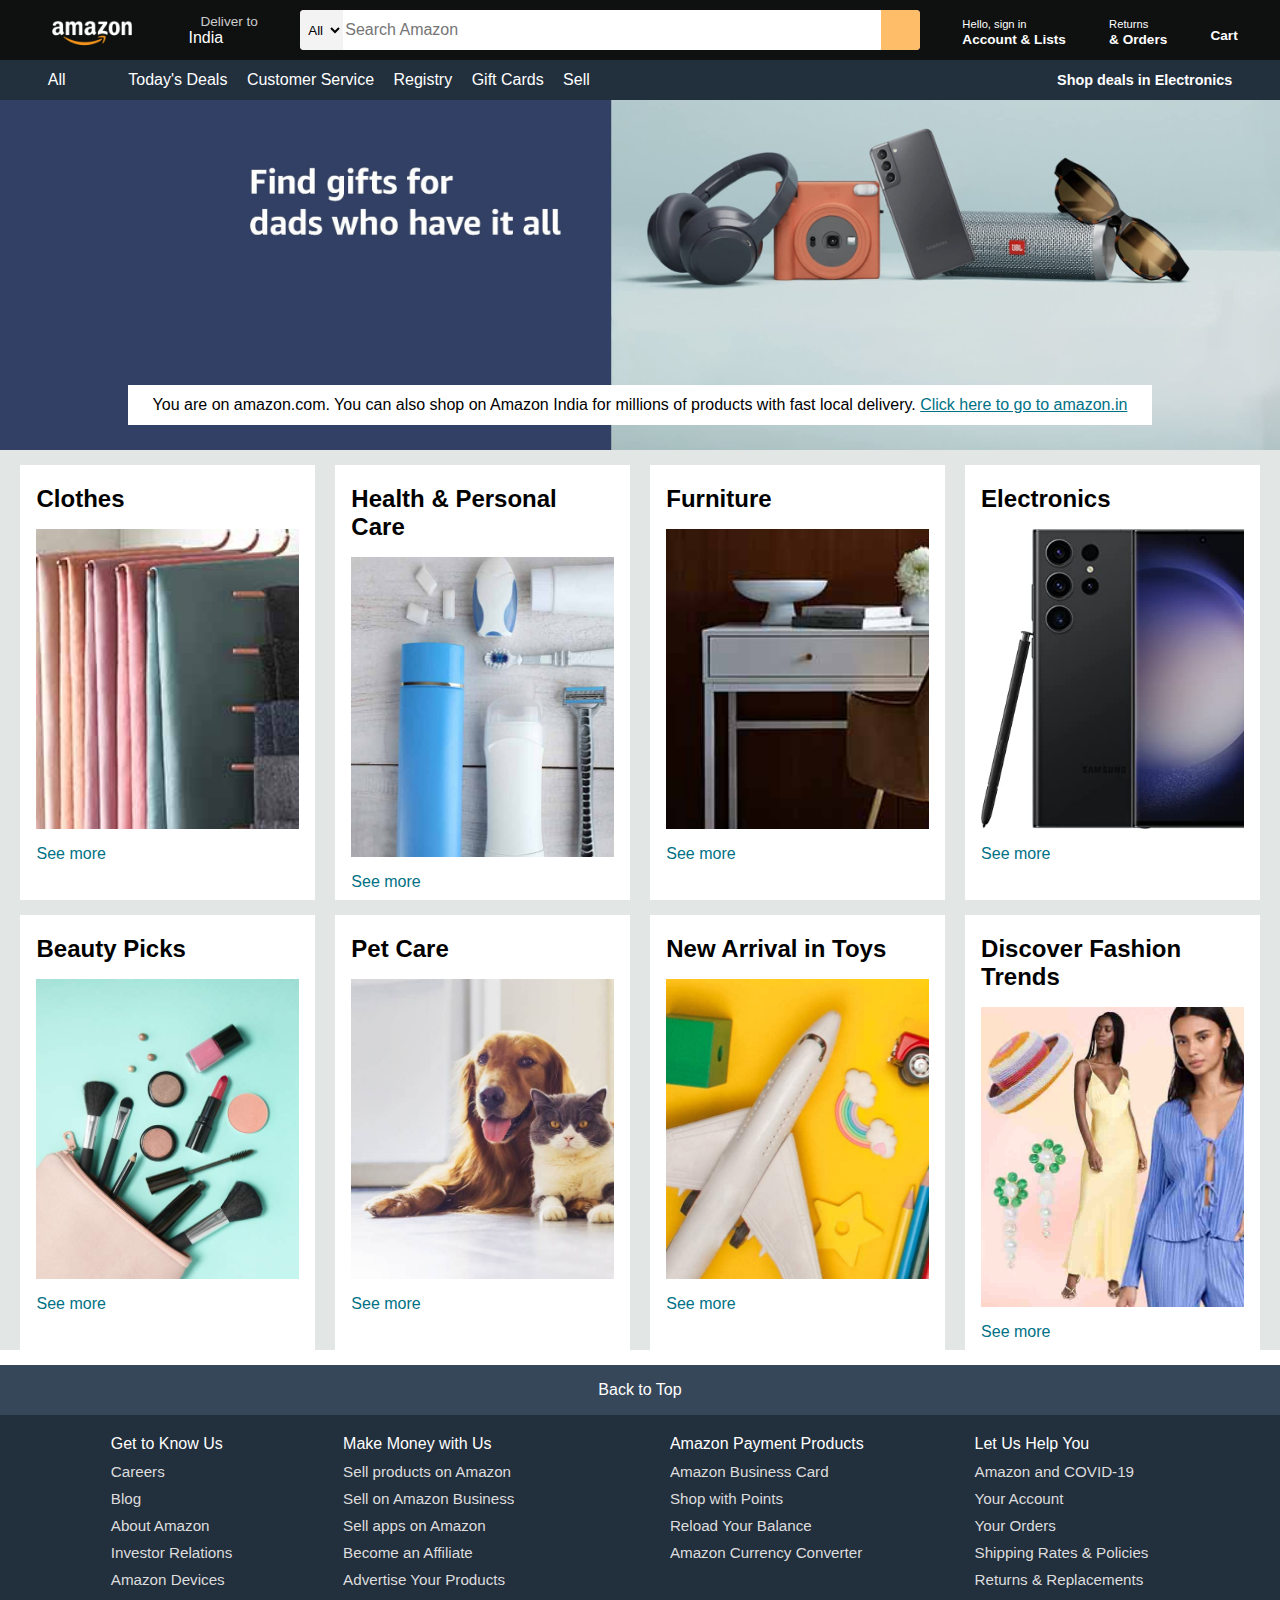
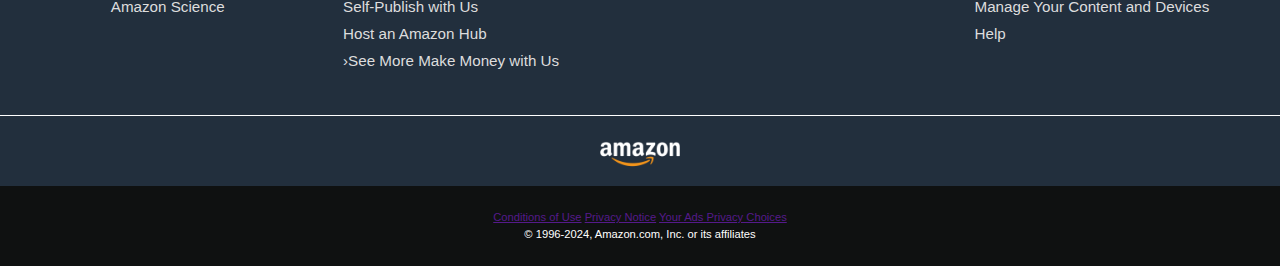
<file: Amazon clone/index.html>
<!DOCTYPE html>
<html lang="en">
<head>
    <meta charset="UTF-8">
    <meta name="viewport" content="width=device-width, initial-scale=1.0">
    <title>Amazon</title>
    <link rel="stylesheet" href="https://cdnjs.cloudflare.com/ajax/libs/font-awesome/6.6.0/css/all.min.css" integrity="sha512-Kc323vGBEqzTmouAECnVceyQqyqdsSiqLQISBL29aUW4U/M7pSPA/gEUZQqv1cwx4OnYxTxve5UMg5GT6L4JJg==" crossorigin="anonymous" referrerpolicy="no-referrer" />
    <link rel="stylesheet" href="style.css" />
</head>
<body>
    <header>

        <!-- navbar section -->
        <div class="navbar">
            <div class="nav-logo border">
                <div class="logo"></div>
            </div>

            <div class="nav-address border">
                <p class="add-first">Deliver to</p>
                <div class="add-icon">
                    <i class="fa-solid fa-location-dot"></i>
                    <p class="add-second">India</p>
                </div>
            </div>

            <div class="nav-search">
                <select class="search-select">
                    <option>All</option>
                </select>
                <input type="text" placeholder="Search Amazon" class="search-input">
                <div class="search-icon">
                    <i class="fa-solid fa-magnifying-glass"></i>
                </div>
            </div>

            <div class="nav-signin border">
                <p><span>Hello, sign in</span></p>
                <p class="nav-second">Account & Lists</p>
            </div>

            <div class="nav-return border">
                <p><span>Returns</span></p>
                <p class="nav-second">& Orders</p>
            </div>

            <div class="nav-cart border">
                <i class="fa-solid fa-cart-shopping"></i>    
                Cart
            </div>
        </div>

        <!-- panel-section -->
        <div class="panel">
            <div class="panel-all">
                <i class="fa-solid fa-bars"></i>
                All
            </div>

            <div class="panel-ops">
                <p>Today's Deals</p>
                <p>Customer Service</p>
                <p>Registry</p>
                <p>Gift Cards</p>
                <p>Sell</p>
            </div>

            <div class="panel-deals">
                Shop deals in Electronics
            </div>

        </div>

    </header>

    <!-- hero-section -->
     <div class="hero-section">
        <div class="hero-msg">
            <p>You are on amazon.com. You can also shop on Amazon India for millions of products with fast local delivery. <a href="https://www.amazon.in/" target="_blank">Click here to go to amazon.in</a></p>
        </div>
     </div>

     <!-- shop-section -->
      <div class="shop-section">
        <div class="box">
            <div class="box-content">
                <h2>Clothes</h2>
                <div class="box-img" style="background-image: url('images/box1_image.jpg')"></div>
                <p>See more</p>
            </div>
        </div>
        <div class="box">
            <div class="box-content">
                <h2>Health & Personal Care</h2>
                <div class="box-img" style="background-image: url('images/box2_image.jpg')"></div>
                <p>See more</p>
            </div>
        </div>
        <div class="box">
            <div class="box-content">
                <h2>Furniture</h2>
                <div class="box-img" style="background-image: url('images/box3_image.jpg')"></div>
                <p>See more</p>
            </div>
        </div>
        <div class="box">
            <div class="box-content">
                <h2>Electronics</h2>
                <div class="box-img" style="background-image: url('images/box4_image.jpg')"></div>
                <p>See more</p>
            </div>
        </div>
        <div class="box">
            <div class="box-content">
                <h2>Beauty Picks</h2>
                <div class="box-img" style="background-image: url('images/box5_image.jpg')"></div>
                <p>See more</p>
            </div>
        </div>
        <div class="box">
            <div class="box-content">
                <h2>Pet Care</h2>
                <div class="box-img" style="background-image: url('images/box6_image.jpg')"></div>
                <p>See more</p>
            </div>
        </div>
        <div class="box">
            <div class="box-content">
                <h2>New Arrival in Toys</h2>
                <div class="box-img" style="background-image: url('images/box7_image.jpg')"></div>
                <p>See more</p>
            </div>
        </div>
        <div class="box">
            <div class="box-content">
                <h2>Discover Fashion Trends</h2>
                <div class="box-img" style="background-image: url('images/box8_image.jpg')"></div>
                <p>See more</p>
            </div>
        </div>
      </div>

      <!-- footer section -->
       <footer>
        <div class="foot-panel1">
            Back to Top
        </div>

        <div class="foot-panel2">
            <ul>
                <p>Get to Know Us</p>
                <a>Careers</a>
                <a>Blog</a>
                <a>About Amazon</a>
                <a>Investor Relations</a>
                <a>Amazon Devices</a>
                <a>Amazon Science</a>
            </ul>

            <ul>
                <p>Make Money with Us</p>
                <a>Sell products on Amazon</a>
                <a>Sell on Amazon Business</a>
                <a>Sell apps on Amazon</a>
                <a>Become an Affiliate</a>
                <a>Advertise Your Products</a>
                <a>Self-Publish with Us</a>
                <a>Host an Amazon Hub</a>
                <a>›See More Make Money with Us</a>
            </ul>

            <ul>
                <p>Amazon Payment Products</p>
                <a>Amazon Business Card</a>
                <a>Shop with Points</a>
                <a>Reload Your Balance</a>
                <a>Amazon Currency Converter</a>
            </ul>

            <ul>
                <p>Let Us Help You</p>
                <a>Amazon and COVID-19</a>
                <a>Your Account</a>
                <a>Your Orders</a>
                <a>Shipping Rates & Policies</a>
                <a>Returns & Replacements</a>
                <a>Manage Your Content and Devices</a>
                <a>Help</a>
            </ul>
        </div>

        <div class="foot-panel3">
            <div class="logo"></div>
        </div>

        <div class="foot-panel4">
            <div class="pages">
                <a href="">Conditions of Use</a>
                <a href="">Privacy Notice</a>
                <a href="">Your Ads Privacy Choices</a>
            </div>
            <div class="copyright">
                © 1996-2024, Amazon.com, Inc. or its affiliates
            </div>
        </div>
       </footer>
</body>
</html>
</file>
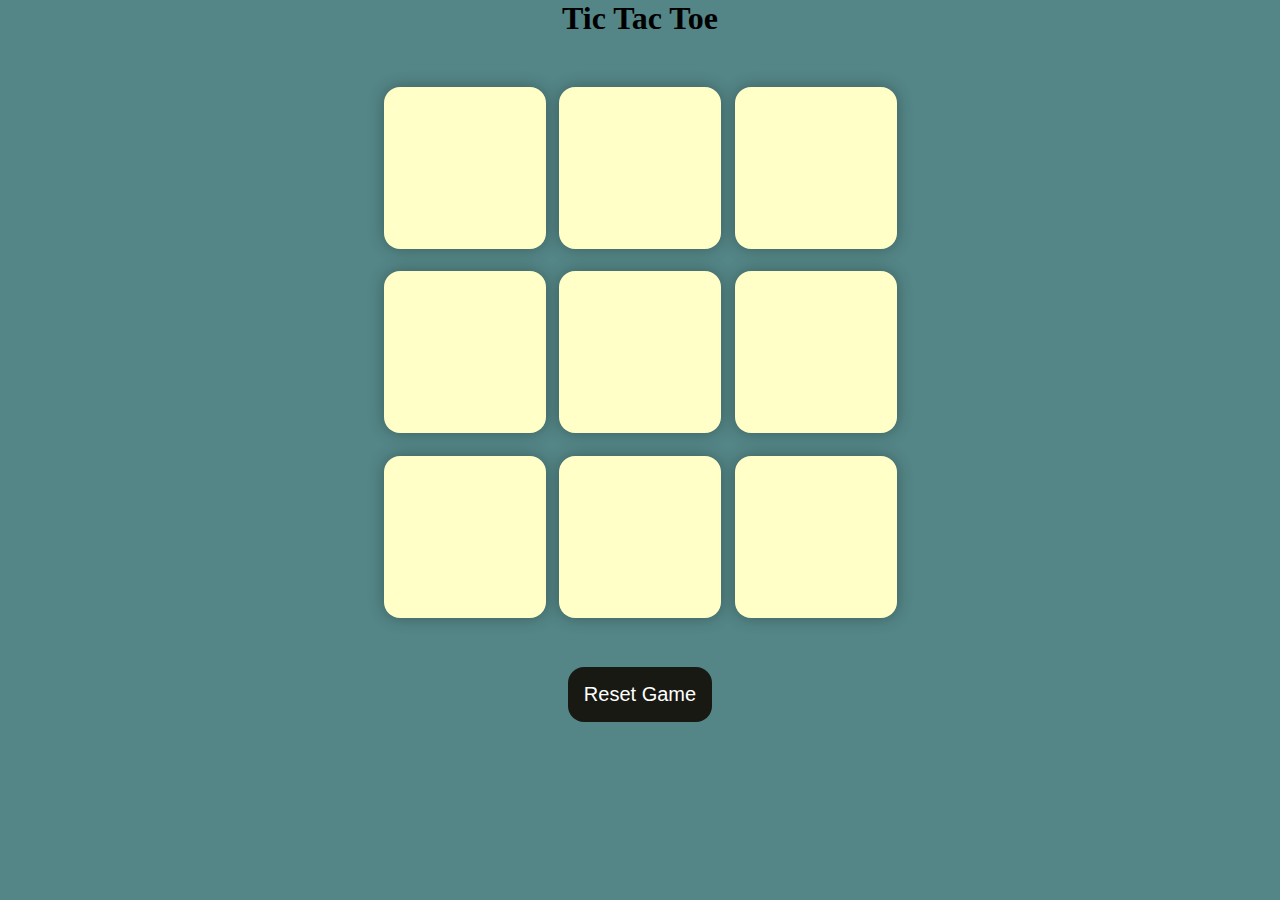
<file: Tic-Tac-Toe/index.html>
<!DOCTYPE html>
<html lang="en">
  <head>
    <meta charset="UTF-8" />
    <meta name="viewport" content="width=device-width, initial-scale=1.0" />
    <title>Tic-Tac-Toe Game</title>
    <link rel="stylesheet" href="style.css" />
  </head>
  <body>
    <div class="msg-container hide">
      <p id="msg">Winner</p>
      <button id="new-btn">New Game</button>
    </div>
    <main>
      <h1>Tic Tac Toe</h1>
      <div class="container">
        <div class="game">
          <button class="box"></button>
          <button class="box"></button>
          <button class="box"></button>
          <button class="box"></button>
          <button class="box"></button>
          <button class="box"></button>
          <button class="box"></button>
          <button class="box"></button>
          <button class="box"></button>
        </div>
      </div>
      <button id="reset-btn">Reset Game</button>
    </main>
    <script src="app.js"></script>
  </body>
</html>
</file>
<file: Amazon clone/style.css>
*{
    margin: 0;
    font-family: Arial;
}

/* navbar-section */
.navbar{
    height: 60px;
    background-color: #0f1111;
    color: white;
    display: flex;
    align-items: center;
    justify-content: space-evenly;
}

/* amazon logo */
.nav-logo{
    height: 50px;
    width: 100px;
}

.logo{
    background-image: url("./images/amazon_logo.png");
    width: 100%;
    height: 50px;
    background-size: cover;
}

.border{
    border: 1.5px solid transparent;
}

.border:hover {
    border: 1.5px solid white;
}

/* box-2 */
.add-first{
    color: #cccccc;
    font-size: 0.85rem;
    margin-left: 15px;
}

.add-second{
    font-size: 1rem;
    margin-left: 3px;
}

.add-icon{
    display: flex;
    align-items: center;
}

/* box-3 */
.nav-search{
    display: flex;
    justify-content: space-evenly;
    background-color: pink;
    width: 620px;
    height: 40px;
    border-radius: 4px;
}

.search-select{
    background-color: #f3f3f3;
    width: 50px;
    text-align: center;
    border-top-left-radius: 4px;
    border-bottom-left-radius: 4px;
    border: none;
}

.search-input{
    width: 100%;
    font-size: 1rem;
    border: none;
}

.search-icon{
    width: 45px;
    display: flex;
    justify-content: center;
    align-items: center;
    font-size: 1.2rem;
    background-color: #febd68;
    border-top-right-radius: 4px;
    border-bottom-right-radius: 4px;
    color: #0f1111;
}

.nav-search:hover {
    border: 2px solid orange;
}

/* box-4 */
span{
    font-size: 0.7rem;
}

.nav-second{
    font-size: 0.85rem;
    font-weight: 700;
}

/* box-5 */
.nav-cart > i{
    font-size: 30px;
}

.nav-cart{
    font-size: 0.85rem;
    font-weight: 700;
}


/* panel-section */
.panel{
    height: 40px;
    background-color: #222f3d;
    display: flex;
    color: white;
    align-items: center;
    justify-content: space-evenly;
}

.panel-ops > p{
    display: inline;
    margin-left: 15px;
}

.panel-ops{
    width: 70%;
    /* font-size: 0.85rem; */
}

.panel-deals{
    font-size: 0.9rem;
    font-weight: 700;
}


/* hero-section */
.hero-section{
    background-image: url("images/hero_image.jpg");
    height: 350px;
    background-size: cover;
    display: flex;
    justify-content: center;
    align-items: flex-end;


}

.hero-msg{
    background-color: white;
    color: black;
    height: 40px;
    display: flex;
    align-items: center;
    justify-content: center;
    /* font-size: 0.85rem; */
    width: 80%;
    margin-bottom: 25px;
}

.hero-msg a{
    color: #007185;
}


/* shop-section */
.shop-section{
    display: flex;
    flex-wrap: wrap;
    justify-content: space-evenly;
    background-color: #e2e7e6;
}

.box{
    height: 400px;
    width: 23%;
    background-color: white;
    padding: 20px 0px 15px;
    margin-top: 15px;
}

.box-img{
    height: 300px;
    background-size: cover;
    margin-top: 1rem;
    margin-bottom: 1rem;
}

.box-content{
    margin-left: 1rem;
    margin-right: 1rem;
}

.box-content > p{
    color: #007185;
}


/* footer section */
footer{
    margin-top: 15px;
}

/* foot-panel1 */
.foot-panel1{
    background-color: #37475a;
    color: white;
    height: 50px;
    display: flex;
    justify-content: center;
    align-items: center;
    /* font-size: 0.85rem; */
}

/* foot-panel2 */
.foot-panel2{
    background-color: #222f3d;
    color: white;
    height: 300px;
    display: flex;
    justify-content: space-evenly;
}

ul{
    margin-top: 20px;
}

ul a{
    display: block;
    font-size: 0.95rem;
    margin-top: 10px;
    color: #dddddd;
}

/* foot-panel3 */
.foot-panel3{
    background-color: #222f3d;
    color: white;
    border-top: 0.5px solid white;
    height: 70px;
    display: flex;
    justify-content: center;
    align-items: center;
}

.logo{
    background-image: url("images/amazon_logo.png");
    height: 50px;
    background-size: cover;
    width: 100px;
}

/* foot-panel4 */
.foot-panel4{
    background-color: #0f1111;
    color: white;
    height: 80px;
    font-size: 0.7rem;
    text-align: center;
}

.pages{
    padding-top: 25px;
}

.copyright{
    padding-top: 5px;

}
</file>
<file: Tic-Tac-Toe/style.css>
* {
    margin: 0;
    padding: 0;
  }
  
  body {
    background-color: #548687;
    text-align: center;
  }
  
  .container {
    height: 70vh;
    display: flex;
    justify-content: center;
    align-items: center;
  }
  
  .game {
    height: 60vmin;
    width: 60vmin;
    display: flex;
    flex-wrap: wrap;
    justify-content: center;
    align-items: center;
    gap: 1.5vmin;
  }
  
  .box {
    height: 18vmin;
    width: 18vmin;
    border-radius: 1rem;
    border: none;
    box-shadow: 0 0 1rem rgba(0, 0, 0, 0.3);
    font-size: 8vmin;
    color: #b0413e;
    background-color: #ffffc7;
  }
  
  #reset-btn {
    padding: 1rem;
    font-size: 1.25rem;
    background-color: #191913;
    color: #fff;
    border-radius: 1rem;
    border: none;
  }
  
  #new-btn {
    padding: 1rem;
    font-size: 1.25rem;
    background-color: #191913;
    color: #fff;
    border-radius: 1rem;
    border: none;
  }
  
  #msg {
    color: #ffffc7;
    font-size: 5vmin;
  }
  
  .msg-container {
    height: 100vmin;
    display: flex;
    justify-content: center;
    align-items: center;
    flex-direction: column;
    gap: 4rem;
  }
  
  .hide {
    display: none;
  }
</file>
